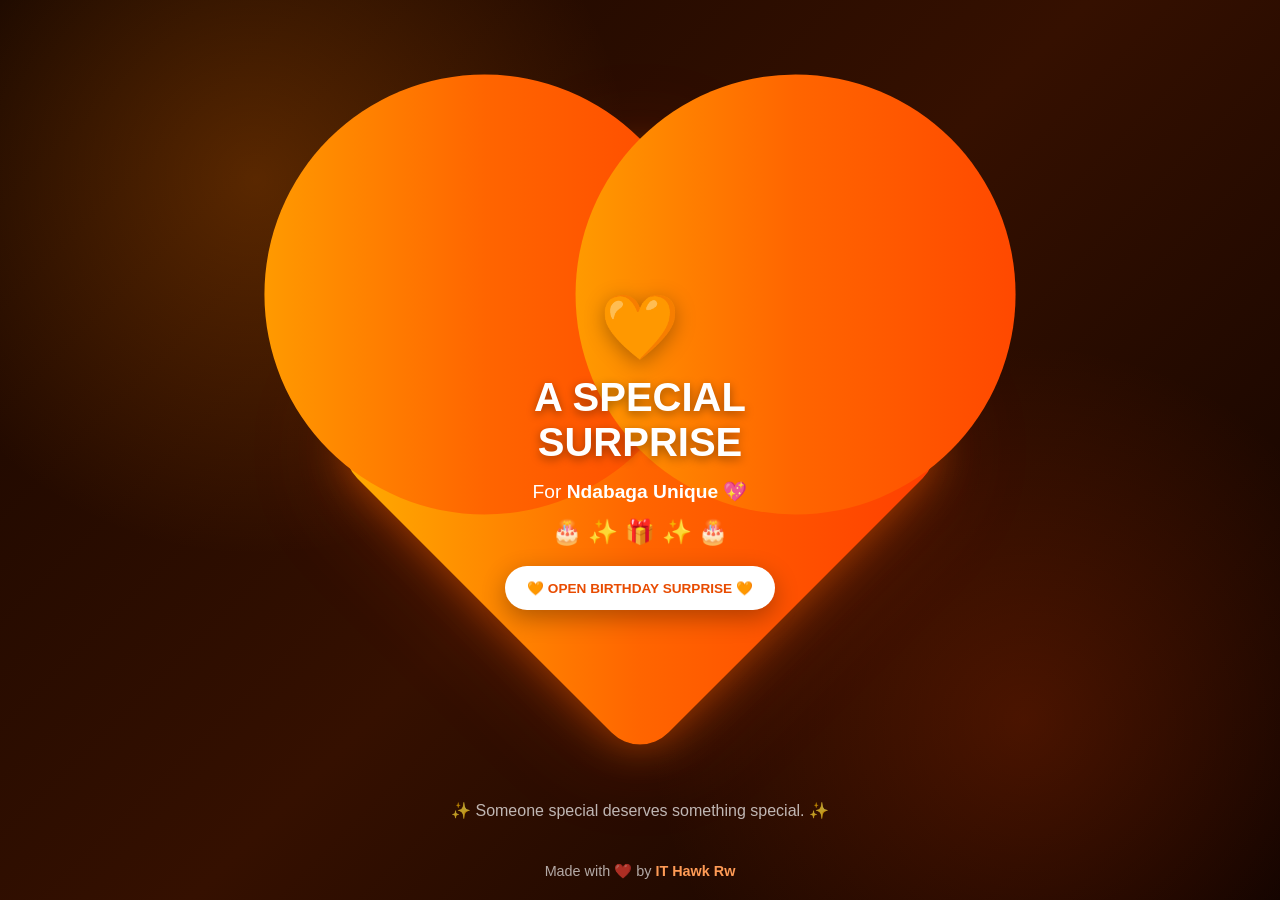
<file: index.html>
<!DOCTYPE html>
<html lang="en">
<head>

    <meta charset="UTF-8">

    <meta name="viewport"
          content="width=device-width, initial-scale=1.0">

    <title>For Ndabaga Unique 🧡</title>

    <link rel="stylesheet" href="style.css">

</head>

<body class="opening-page">

    <!-- Floating orange hearts -->
    <div id="orangeHearts"></div>


    <!-- Main Heart -->
    <main class="heart-screen">

        <div class="main-heart">

            <div class="heart-content">

                <div class="heart-emoji">
                    🧡
                </div>

                <h1>
                    A SPECIAL SURPRISE
                </h1>

                <p>
                    For
                    <strong>
                        Ndabaga Unique
                    </strong>
                    💖
                </p>

                <div class="small-emojis">
                    🎂 ✨ 🎁 ✨ 🎂
                </div>

                <button
                    id="openBirthday">

                    🧡 OPEN BIRTHDAY SURPRISE 🧡

                </button>

            </div>

        </div>

        <div class="opening-text">

            ✨ Someone special deserves
            something special. ✨

        </div>

    </main>


    <!-- Bottom credit -->

    <footer class="opening-footer">

        Made with ❤️ by
        <strong>
            IT Hawk Rw
        </strong>

    </footer>


    <script src="script.js"></script>

</body>
</html>
</file>
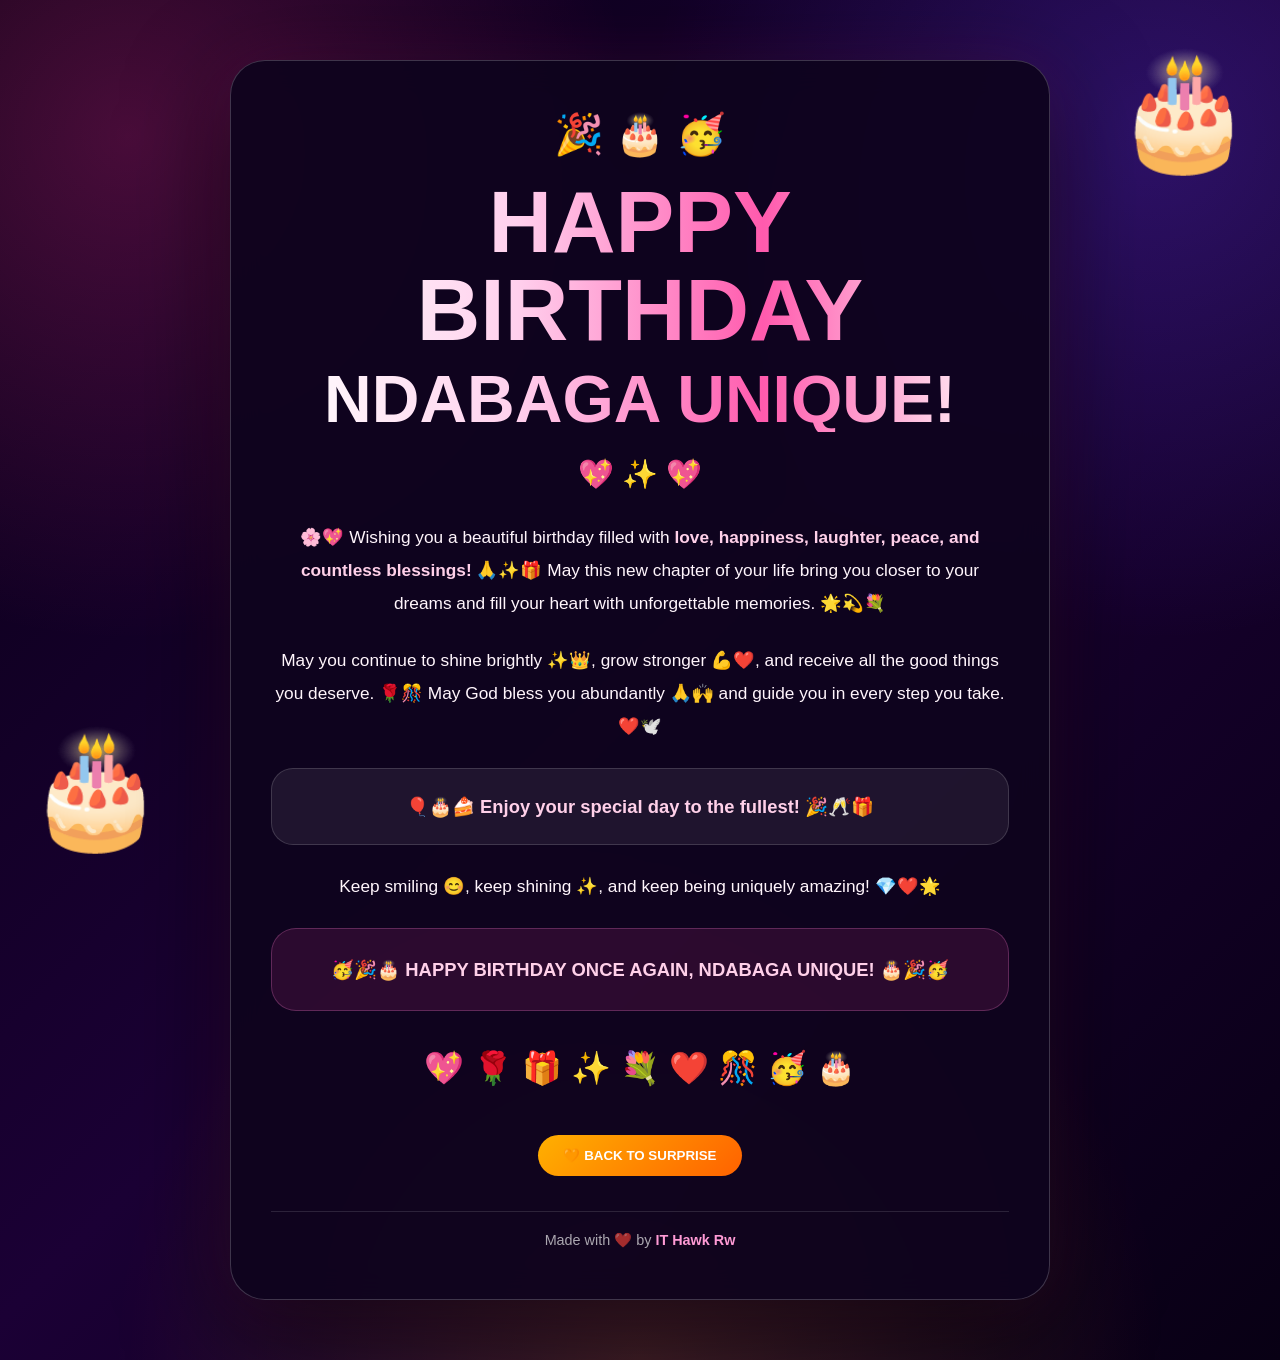
<file: birthday.html>
<!DOCTYPE html>
<html lang="en">

<head>

    <meta charset="UTF-8">

    <meta name="viewport"
          content="width=device-width, initial-scale=1.0">

    <title>
        🎉 Happy Birthday Ndabaga Unique 🎂
    </title>

    <link rel="stylesheet" href="style.css">

</head>

<body class="birthday-page">


    <!-- Background decorations -->

    <div id="birthdayHearts"></div>

    <div id="birthdayBalloons"></div>

    <div id="birthdayConfetti"></div>


    <!-- Floating cakes -->

    <div class="birthday-cake cake-one">
        🎂
    </div>

    <div class="birthday-cake cake-two">
        🎂
    </div>


    <!-- Main Birthday Card -->

    <main class="birthday-wrapper">

        <section class="birthday-card">


            <div class="top-emojis">

                🎉 🎂 🥳

            </div>


            <h1>

                HAPPY BIRTHDAY

                <span>
                    NDABAGA UNIQUE!
                </span>

            </h1>


            <div class="divider">

                💖 ✨ 💖

            </div>


            <!-- FULL MESSAGE -->

            <div class="birthday-message">


                <p>

                    🌸💖 Wishing you a beautiful birthday
                    filled with

                    <strong>
                        love, happiness, laughter,
                        peace, and countless blessings!
                    </strong>

                    🙏✨🎁

                    May this new chapter of your life
                    bring you closer to your dreams
                    and fill your heart with
                    unforgettable memories.

                    🌟💫💐

                </p>


                <p>

                    May you continue to shine brightly
                    ✨👑,

                    grow stronger 💪❤️,

                    and receive all the good things
                    you deserve.

                    🌹🎊

                    May God bless you abundantly
                    🙏🙌

                    and guide you in every step
                    you take.

                    ❤️🕊️

                </p>


                <div class="special-wish">

                    🎈🎂🍰

                    <strong>
                        Enjoy your special day
                        to the fullest!
                    </strong>

                    🎉🥂🎁

                </div>


                <p>

                    Keep smiling 😊,
                    keep shining ✨,
                    and keep being uniquely amazing!

                    💎❤️🌟

                </p>


                <div class="final-birthday">

                    🥳🎉🎂

                    <strong>
                        HAPPY BIRTHDAY ONCE AGAIN,
                        NDABAGA UNIQUE!
                    </strong>

                    🎂🎉🥳

                </div>


                <div class="love-emojis">

                    💖 🌹 🎁 ✨ 💐 ❤️ 🎊 🥳 🎂

                </div>


            </div>


            <!-- Back button -->

            <button
                class="back-button"
                onclick="window.location.href='index.html'">

                🧡 BACK TO SURPRISE

            </button>


            <!-- Credit -->

            <footer>

                Made with ❤️ by

                <strong>
                    IT Hawk Rw
                </strong>

            </footer>


        </section>

    </main>


    <script src="script.js"></script>

</body>

</html>
</file>
<file: style.css>
/* ==========================================
   RESET
========================================== */

* {
    margin: 0;
    padding: 0;
    box-sizing: border-box;
}


html {
    scroll-behavior: smooth;
}


body {
    min-height: 100vh;

    font-family:
        Arial,
        Helvetica,
        sans-serif;

    overflow-x: hidden;
}


/* ==========================================
   OPENING PAGE
========================================== */

.opening-page {

    color: white;

    background:
        radial-gradient(
            circle at 20% 20%,
            rgba(255, 128, 0, .25),
            transparent 30%
        ),

        radial-gradient(
            circle at 80% 80%,
            rgba(255, 70, 0, .2),
            transparent 30%
        ),

        linear-gradient(
            135deg,
            #160600,
            #351000,
            #0d0200
        );

}


/* ==========================================
   HEART SCREEN
========================================== */

.heart-screen {

    min-height: 100vh;

    display: flex;

    justify-content: center;

    align-items: center;

    flex-direction: column;

    position: relative;

    z-index: 10;

    padding: 30px 20px;

}


/* ==========================================
   MAIN ORANGE HEART
========================================== */

.main-heart {

    width: 440px;

    height: 440px;

    max-width: 90vw;

    max-height: 90vw;

    position: relative;

    display: flex;

    justify-content: center;

    align-items: center;

    transform: rotate(-45deg);

    background:
        linear-gradient(
            135deg,
            #ffb000,
            #ff6500,
            #ff3d00
        );

    border-radius: 40px;

    box-shadow:

        0 0 40px
        rgba(255, 100, 0, .5),

        0 0 100px
        rgba(255, 80, 0, .25);

    animation:
        heartPulse
        2s
        infinite
        ease-in-out;

}


/* Create heart top circles */

.main-heart::before,
.main-heart::after {

    content: "";

    position: absolute;

    width: 440px;

    height: 440px;

    max-width: 90vw;

    max-height: 90vw;

    border-radius: 50%;

    background:
        linear-gradient(
            135deg,
            #ffb000,
            #ff6500,
            #ff3d00
        );

}


.main-heart::before {

    top: -220px;

    left: 0;

}


.main-heart::after {

    left: 220px;

    top: 0;

}


/* ==========================================
   HEART CONTENT
========================================== */

.heart-content {

    width: 80%;

    position: relative;

    z-index: 20;

    text-align: center;

    transform: rotate(45deg);

}


.heart-emoji {

    font-size: 4rem;

    margin-bottom: 10px;

    filter:
        drop-shadow(
            0 5px 10px
            rgba(0,0,0,.3)
        );

}


.heart-content h1 {

    font-size:
        clamp(
            1.4rem,
            5vw,
            2.5rem
        );

    font-weight: 900;

    margin-bottom: 15px;

    text-shadow:
        0 3px 10px
        rgba(0,0,0,.4);

}


.heart-content p {

    font-size: 1.2rem;

    margin-bottom: 15px;

}


.heart-content strong {

    color: #fff;

}


.small-emojis {

    font-size: 1.5rem;

    margin-bottom: 20px;

}


/* ==========================================
   OPEN BUTTON
========================================== */

#openBirthday {

    border: none;

    padding:
        14px 22px;

    border-radius: 50px;

    background: white;

    color: #e84b00;

    font-weight: 900;

    font-size: .85rem;

    cursor: pointer;

    box-shadow:
        0 8px 25px
        rgba(0,0,0,.3);

    transition:
        .3s ease;

}


#openBirthday:hover {

    transform:
        scale(1.07);

    box-shadow:
        0 12px 35px
        rgba(0,0,0,.4);

}


#openBirthday:active {

    transform:
        scale(.94);

}


/* ==========================================
   HEART ANIMATION
========================================== */

@keyframes heartPulse {

    0%,
    100% {

        transform:
            rotate(-45deg)
            scale(1);

    }

    50% {

        transform:
            rotate(-45deg)
            scale(1.06);

    }

}


/* ==========================================
   OPENING TEXT
========================================== */

.opening-text {

    position: absolute;

    bottom: 80px;

    text-align: center;

    font-size: 1rem;

    color:
        rgba(
            255,
            255,
            255,
            .7
        );

}


/* ==========================================
   OPENING FOOTER
========================================== */

.opening-footer {

    position: fixed;

    bottom: 20px;

    left: 0;

    width: 100%;

    text-align: center;

    z-index: 50;

    color:
        rgba(
            255,
            255,
            255,
            .65
        );

    font-size: .9rem;

}


.opening-footer strong {

    color: #ff9b55;

}


/* ==========================================
   FLOATING ORANGE HEARTS
========================================== */

.orange-heart {

    position: fixed;

    bottom: -70px;

    z-index: 2;

    pointer-events: none;

    animation:
        orangeHeartFloat
        linear
        forwards;

    filter:
        drop-shadow(
            0 0 10px
            rgba(255,100,0,.7)
        );

}


@keyframes orangeHeartFloat {

    0% {

        transform:
            translateY(0)
            rotate(0deg)
            scale(.5);

        opacity: 0;

    }

    15% {

        opacity: .9;

    }

    50% {

        transform:
            translateY(-50vh)
            translateX(40px)
            rotate(15deg)
            scale(1);

    }

    100% {

        transform:
            translateY(-120vh)
            translateX(-50px)
            rotate(-20deg)
            scale(1.3);

        opacity: 0;

    }

}


/* ==========================================
   BIRTHDAY PAGE
========================================== */

.birthday-page {

    color: white;

    background:

        radial-gradient(
            circle at 10% 10%,
            rgba(255, 50, 150, .25),
            transparent 30%
        ),

        radial-gradient(
            circle at 90% 10%,
            rgba(100, 70, 255, .25),
            transparent 30%
        ),

        radial-gradient(
            circle at 50% 100%,
            rgba(255, 150, 50, .2),
            transparent 35%
        ),

        linear-gradient(
            135deg,
            #080014,
            #1b0035,
            #080014
        );

}


/* ==========================================
   BIRTHDAY WRAPPER
========================================== */

.birthday-wrapper {

    min-height: 100vh;

    display: flex;

    justify-content: center;

    align-items: center;

    padding:
        60px 20px;

    position: relative;

    z-index: 10;

}


/* ==========================================
   BIRTHDAY CARD
========================================== */

.birthday-card {

    width: 100%;

    max-width: 820px;

    padding:
        50px 40px;

    text-align: center;

    border-radius: 35px;

    background:
        rgba(
            15,
            4,
            30,
            .93
        );

    border:
        1px solid
        rgba(
            255,
            255,
            255,
            .2
        );

    backdrop-filter:
        blur(15px);

    box-shadow:

        0 30px 100px
        rgba(0,0,0,.65),

        0 0 60px
        rgba(255,60,180,.12);

    animation:
        cardEntrance
        1s
        ease;

}


@keyframes cardEntrance {

    from {

        opacity: 0;

        transform:
            translateY(40px)
            scale(.9);

    }

    to {

        opacity: 1;

        transform:
            translateY(0)
            scale(1);

    }

}


/* ==========================================
   BIRTHDAY TITLE
========================================== */

.top-emojis {

    font-size: 2.5rem;

    margin-bottom: 20px;

}


.birthday-card h1 {

    font-size:
        clamp(
            2.3rem,
            8vw,
            5.5rem
        );

    line-height: 1;

    font-weight: 900;

    background:

        linear-gradient(
            90deg,
            #ffffff,
            #ffd0ed,
            #ff5aad,
            #ffffff
        );

    -webkit-background-clip: text;

    background-clip: text;

    color: transparent;

    margin-bottom: 25px;

}


.birthday-card h1 span {

    display: block;

    margin-top: 12px;

    font-size: .75em;

}


.divider {

    font-size: 1.8rem;

    margin-bottom: 30px;

}


/* ==========================================
   BIRTHDAY MESSAGE
========================================== */

.birthday-message p {

    font-size: 1.08rem;

    line-height: 1.9;

    color: #fff5fc;

    margin-bottom: 25px;

}


.birthday-message strong {

    color: #ffd0e9;

}


/* ==========================================
   SPECIAL WISH
========================================== */

.special-wish {

    padding:
        22px 15px;

    margin:
        25px 0;

    border-radius: 22px;

    background:
        rgba(
            255,
            255,
            255,
            .07
        );

    border:
        1px solid
        rgba(
            255,
            255,
            255,
            .15
        );

    color: #ffd5ec;

    font-size: 1.15rem;

    line-height: 1.7;

}


/* ==========================================
   FINAL BIRTHDAY
========================================== */

.final-birthday {

    padding:
        25px 15px;

    border-radius: 25px;

    background:
        rgba(
            255,
            70,
            170,
            .12
        );

    border:
        1px solid
        rgba(
            255,
            130,
            210,
            .25
        );

    color: #ffd0e9;

    font-size: 1.15rem;

    line-height: 1.7;

    animation:
        birthdayGlow
        2s
        infinite
        alternate;

}


@keyframes birthdayGlow {

    from {

        box-shadow:
            0 0 10px
            rgba(
                255,
                70,
                180,
                .1
            );

    }

    to {

        box-shadow:
            0 0 35px
            rgba(
                255,
                70,
                180,
                .35
            );

    }

}


/* ==========================================
   LOVE EMOJIS
========================================== */

.love-emojis {

    font-size: 2rem;

    margin-top: 25px;

    line-height: 2;

}


/* ==========================================
   BIRTHDAY CAKES
========================================== */

.birthday-cake {

    position: fixed;

    z-index: 3;

    font-size: 7rem;

    pointer-events: none;

}


.cake-one {

    left: 2%;

    bottom: 5%;

    animation:
        cakeFloat
        4s
        infinite
        ease-in-out;

}


.cake-two {

    right: 2%;

    top: 5%;

    animation:
        cakeFloat2
        5s
        infinite
        ease-in-out;

}


@keyframes cakeFloat {

    0%,
    100% {

        transform:
            translateY(0)
            rotate(-5deg);

    }

    50% {

        transform:
            translateY(-20px)
            rotate(5deg);

    }

}


@keyframes cakeFloat2 {

    0%,
    100% {

        transform:
            translateY(0)
            rotate(5deg);

    }

    50% {

        transform:
            translateY(20px)
            rotate(-5deg);

    }

}


/* ==========================================
   BIRTHDAY FLOATING HEARTS
========================================== */

.birthday-heart {

    position: fixed;

    bottom: -60px;

    z-index: 4;

    pointer-events: none;

    animation:
        birthdayHeartFloat
        linear
        forwards;

}


@keyframes birthdayHeartFloat {

    0% {

        transform:
            translateY(0)
            scale(.5);

        opacity: 0;

    }

    15% {

        opacity: .9;

    }

    100% {

        transform:
            translateY(-120vh)
            translateX(50px)
            scale(1.3);

        opacity: 0;

    }

}


/* ==========================================
   CONFETTI
========================================== */

.confetti-piece {

    position: fixed;

    top: -30px;

    z-index: 100;

    pointer-events: none;

    animation:
        confettiFall
        4s
        linear
        forwards;

}


@keyframes confettiFall {

    to {

        transform:
            translate(
                var(--moveX),
                110vh
            )
            rotate(720deg);

        opacity: 0;

    }

}


/* ==========================================
   BACK BUTTON
========================================== */

.back-button {

    margin-top: 35px;

    border: none;

    padding:
        13px 25px;

    border-radius: 50px;

    background:
        linear-gradient(
            135deg,
            #ffb000,
            #ff6200
        );

    color: white;

    font-weight: bold;

    cursor: pointer;

    transition: .3s;

}


.back-button:hover {

    transform:
        translateY(-3px)
        scale(1.04);

}


/* ==========================================
   BIRTHDAY FOOTER
========================================== */

.birthday-card footer {

    margin-top: 35px;

    padding-top: 20px;

    border-top:
        1px solid
        rgba(
            255,
            255,
            255,
            .12
        );

    color:
        rgba(
            255,
            255,
            255,
            .65
        );

    font-size: .9rem;

}


.birthday-card footer strong {

    color: #ff9bd5;

}


/* ==========================================
   MOBILE
========================================== */

@media (max-width: 700px) {


    .main-heart {

        width: 300px;

        height: 300px;

    }


    .main-heart::before,
    .main-heart::after {

        width: 300px;

        height: 300px;

    }


    .main-heart::before {

        top: -150px;

    }


    .main-heart::after {

        left: 150px;

    }


    .heart-emoji {

        font-size: 3rem;

    }


    .heart-content h1 {

        font-size: 1.25rem;

    }


    .heart-content p {

        font-size: .9rem;

    }


    #openBirthday {

        font-size: .7rem;

        padding:
            12px 15px;

    }


    .birthday-wrapper {

        padding:
            30px 12px;

    }


    .birthday-card {

        padding:
            35px 18px;

        border-radius:
            25px;

    }


    .birthday-card h1 {

        font-size:
            2.4rem;

    }


    .birthday-message p {

        font-size:
            1rem;

        line-height:
            1.8;

    }


    .birthday-cake {

        font-size:
            3.5rem;

        opacity: .7;

    }

}
</file>
